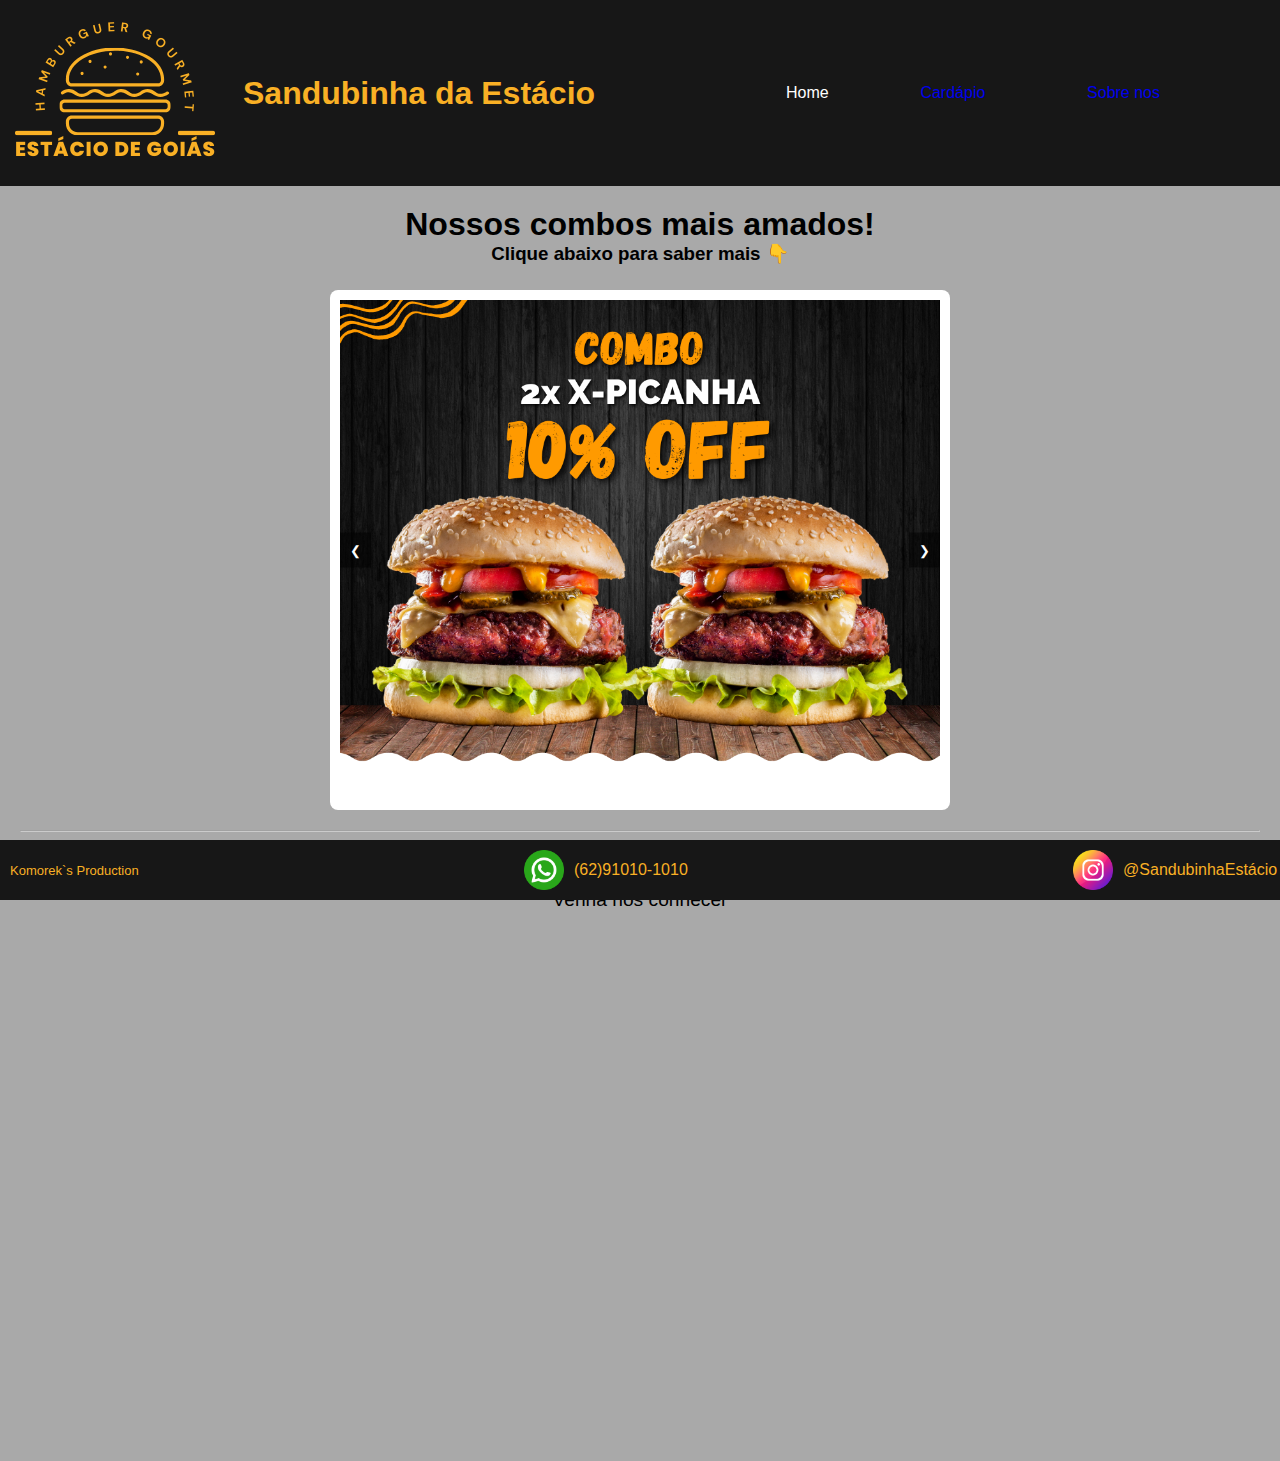
<file: src/index.html>
<html lang="pt-br">
  <head>
    <meta charset="utf-8" />
    <meta http-equiv="X-UA-Compatible" content="IE=edge" />
    <title>Sandubinha da Estácio</title>
    <meta name="viewport" content="width=device-width, initial-scale=1" />
    <link rel="stylesheet" href="../style/styles.css" />
  </head>

  <body>
    <div class="container">
      <header>
        <div class="header-left">
          <img src="../images/LogoEscuraMenor.png" />
          <h1
            style="font-family: Arial, Helvetica, sans-serif; margin-left: 25px"
          >
            Sandubinha da Estácio
          </h1>
        </div>
        <div class="header-right">
          <div style="color: white">Home</div>
          <a href="cardapio.html" target="_blank">Cardápio</a>
          <a href="#" target="_blank">Sobre nos</a>
        </div>
      </header>
      <main>
        <div style="display: flex; justify-content: center">
          <h1>Nossos combos mais amados!</h1>
        </div>
        <h3>Clique abaixo para saber mais 👇</h3>
        <div class="carousel">
          <div class="carousel-inner">
            <div class="carousel-item">
              <img
                style="width: 600px; height: 500px"
                src="../images/5.png"
                alt="Combo 1"
              />
            </div>
            <div class="carousel-item">
              <img
                style="width: 600px; height: 500px"
                src="../images/6.png"
                alt="Combo 2"
              />
            </div>
            <div class="carousel-item">
              <img
                style="width: 600px; height: 500px"
                src="../images/7.png"
                alt="Combo 3"
              />
            </div>
            <div class="carousel-item">
              <img
                style="width: 600px; height: 500px"
                src="../images/8.png"
                alt="Combo 4"
              />
            </div>
          </div>
          <button class="carousel-control left" onclick="prevItem()">
            &#10094;
          </button>
          <button class="carousel-control right" onclick="nextItem()">
            &#10095;
          </button>
        </div>
        <hr style="margin-block: 20px; opacity: 0.5" />
        <h1 style="display: flex; justify-content: center">Nossa endereço :</h1>
        <div
          style="
            display: flex;
            justify-content: center;
            font-size: larger;
            font-weight: 500;
          "
        >
          Venha nos conhecer
        </div>
        <div class="map-container">
          <iframe
            src="https://www.google.com/maps/embed?pb=!1m18!1m12!1m3!1d3822.304866847718!2d-49.26463558862278!3d-16.661620784040824!2m3!1f0!2f0!3f0!3m2!1i1024!2i768!4f13.1!3m3!1m2!1s0x935ef3c4558d23fb%3A0x37be808e8d4ccd9b!2zRXN0w6FjaW8gZGUgU8OhIGRlIEdvacOhcw!5e0!3m2!1spt-BR!2sbr!4v1717637347945!5m2!1spt-BR!2sbr"
            width="100%"
            height="450"
            style="border: 0; border-radius: 8px;"
            allowfullscreen=""
            loading="lazy"
            referrerpolicy="no-referrer-when-downgrade"
          ></iframe>
        </div>
      </main>
      <footer>
        <div style="font-size: small">Komorek`s Production</div>
        <div
          style="display: flex; justify-content: center; align-items: center"
        >
          <img
            src="../images/whatsapp.png"
            style="width: 40px; height: 40px; margin-right: 10px"
          />(62)91010-1010
        </div>
        <div
          style="display: flex; justify-content: center; align-items: center"
        >
          <img
            src="../images/instagram.png"
            style="width: 40px; height: 40px; margin-right: 10px"
          />@SandubinhaEstácio
        </div>
      </footer>
    </div>
    <script src="script.js"></script>
  </body>
</html>
</file>
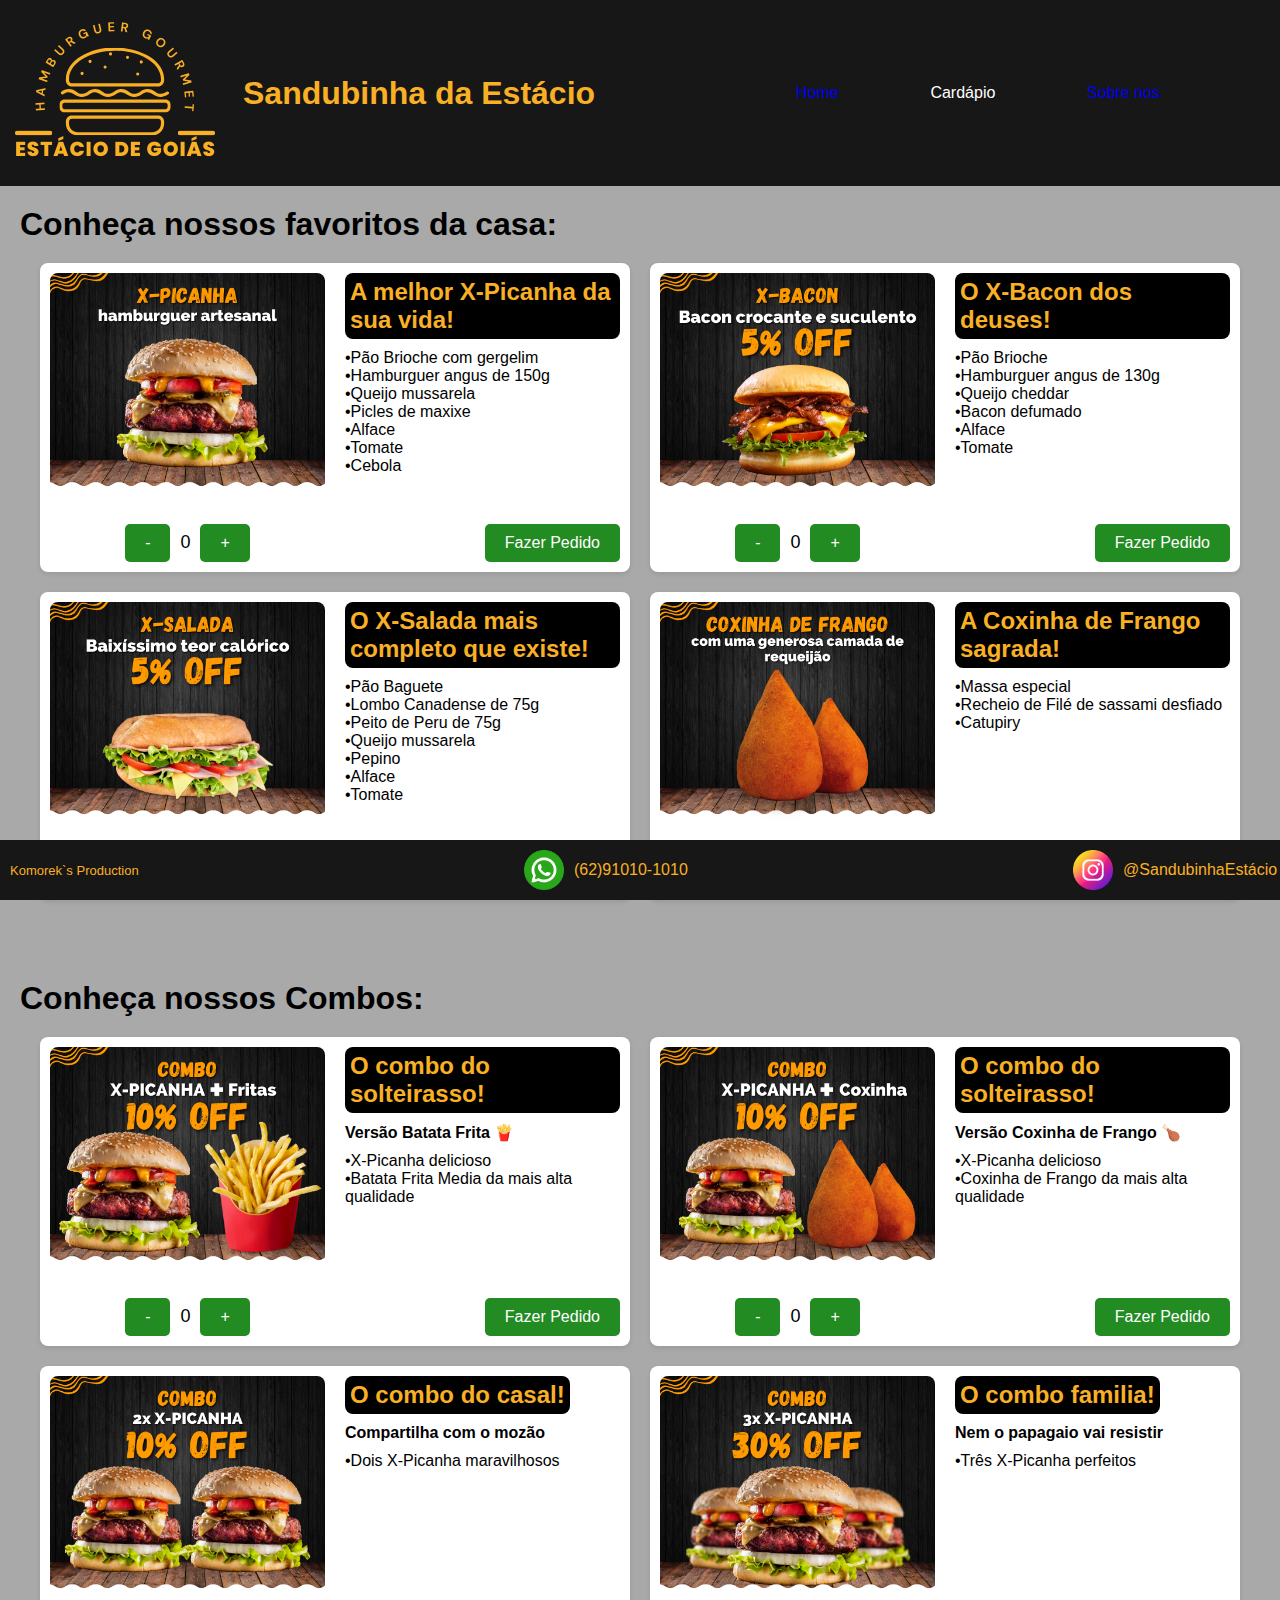
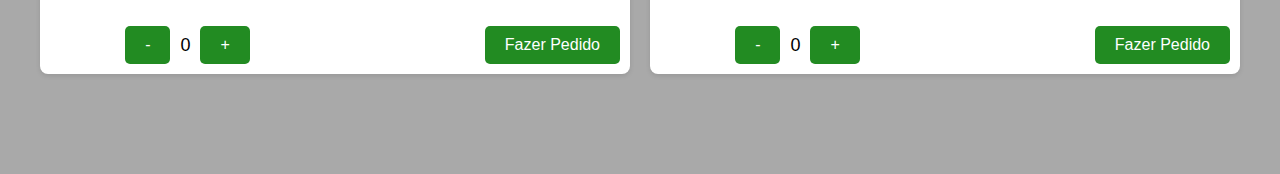
<file: src/cardapio.html>
<html lang="pt-br">
  <head>
    <meta charset="utf-8" />
    <meta http-equiv="X-UA-Compatible" content="IE=edge" />
    <title>Sandubinha da Estácio</title>
    <meta name="viewport" content="width=device-width, initial-scale=1" />
    <link rel="stylesheet" href="../style/styles.css" />
  </head>

  <body>
    <div class="container">
      <header>
        <div class="header-left">
          <img src="../images/LogoEscuraMenor.png" />
          <h1
            style="font-family: Arial, Helvetica, sans-serif; margin-left: 25px"
          >
            Sandubinha da Estácio
          </h1>
        </div>
        <div class="header-right">
          <a href="index.html" target="_blank">Home</a>
          <div style="color: white">Cardápio</div>
          <a href="#" target="_blank">Sobre nos</a>
        </div>
      </header>
      <main>
        <div style="display: flex; justify-content: flex-start">
          <h1>Conheça nossos favoritos da casa:</h1>
        </div>
        <div class="menu-container">
          <div class="menu-item">
            <img src="../images/1.png" alt="Combo 1" />
            <div>
              <h2 style="margin-bottom: 10px">
                A melhor X-Picanha da sua vida!
              </h2>
              <p>
                •Pão Brioche com gergelim<br />•Hamburguer angus de 150g<br />•Queijo
                mussarela<br />•Picles de maxixe<br />•Alface<br />•Tomate<br />•Cebola
              </p>
            </div>
            <div class="quantity-container">
              <button class="decrement">-</button>
              <span class="quantity">0</span>
              <button class="increment">+</button>
            </div>
            <div><button>Fazer Pedido</button></div>
          </div>
          <div class="menu-item">
            <img src="../images/2.png" alt="Combo 2" />
            <div>
              <h2 style="margin-bottom: 10px">O X-Bacon dos deuses!</h2>
              <p>
                •Pão Brioche<br />•Hamburguer angus de 130g<br />•Queijo
                cheddar<br />•Bacon defumado<br />•Alface<br />•Tomate
              </p>
            </div>
            <div class="quantity-container">
              <button class="decrement">-</button>
              <span class="quantity">0</span>
              <button class="increment">+</button>
            </div>
            <div><button>Fazer Pedido</button></div>
          </div>
          <div class="menu-item">
            <img src="../images/3.png" alt="Combo 3" />
            <div>
              <h2 style="margin-bottom: 10px">
                O X-Salada mais completo que existe!
              </h2>
              <p>
                •Pão Baguete<br />•Lombo Canadense de 75g<br />•Peito de Peru de
                75g<br />•Queijo mussarela<br />•Pepino<br />•Alface<br />•Tomate
              </p>
            </div>
            <div class="quantity-container">
              <button class="decrement">-</button>
              <span class="quantity">0</span>
              <button class="increment">+</button>
            </div>
            <div><button>Fazer Pedido</button></div>
          </div>
          <div class="menu-item">
            <img src="../images/4.png" alt="Combo 4" />
            <div>
              <h2 style="margin-bottom: 10px">A Coxinha de Frango sagrada!</h2>
              <p>
                •Massa especial<br />•Recheio de Filé de sassami desfiado<br />•Catupiry
              </p>
            </div>
            <div class="quantity-container">
              <button class="decrement">-</button>
              <span class="quantity">0</span>
              <button class="increment">+</button>
            </div>
            <div><button>Fazer Pedido</button></div>
          </div>
        </div>
        <div style="display: flex; justify-content: flex-start">
          <h1>Conheça nossos Combos:</h1>
        </div>
        <div class="menu-container">
          <div class="menu-item">
            <img src="../images/7.png" alt="Combo 1" />
            <div>
              <h2 style="margin-bottom: 10px">O combo do solteirasso!</h2>
              <h4 style="margin: 0; margin-bottom: 10px">
                Versão Batata Frita 🍟
              </h4>
              <p>
                •X-Picanha delicioso<br />•Batata Frita Media da mais alta
                qualidade
              </p>
            </div>
            <div class="quantity-container">
              <button class="decrement">-</button>
              <span class="quantity">0</span>
              <button class="increment">+</button>
            </div>
            <div><button>Fazer Pedido</button></div>
          </div>
          <div class="menu-item">
            <img src="../images/8.png" alt="Combo 2" />
            <div>
              <h2 style="margin-bottom: 10px">O combo do solteirasso!</h2>
              <h4 style="margin: 0; margin-bottom: 10px">
                Versão Coxinha de Frango 🍗
              </h4>
              <p>
                •X-Picanha delicioso<br />•Coxinha de Frango da mais alta
                qualidade
              </p>
            </div>
            <div class="quantity-container">
              <button class="decrement">-</button>
              <span class="quantity">0</span>
              <button class="increment">+</button>
            </div>
            <div><button>Fazer Pedido</button></div>
          </div>
          <div class="menu-item">
            <img src="../images/5.png" alt="Combo 3" />
            <div>
              <h2 style="margin-bottom: 10px">O combo do casal!</h2>
              <h4 style="margin: 0; margin-bottom: 10px">
                Compartilha com o mozão
              </h4>
              <p>•Dois X-Picanha maravilhosos</p>
            </div>
            <div class="quantity-container">
              <button class="decrement">-</button>
              <span class="quantity">0</span>
              <button class="increment">+</button>
            </div>
            <div><button>Fazer Pedido</button></div>
          </div>
          <div class="menu-item">
            <img src="../images/6.png" alt="Combo 4" />
            <div>
              <h2 style="margin-bottom: 10px">O combo familia!</h2>
              <h4 style="margin: 0; margin-bottom: 10px">
                Nem o papagaio vai resistir
              </h4>
              <p>•Três X-Picanha perfeitos</p>
            </div>
            <div class="quantity-container">
              <button class="decrement">-</button>
              <span class="quantity">0</span>
              <button class="increment">+</button>
            </div>
            <div><button>Fazer Pedido</button></div>
          </div>
        </div>

        <div id="orderModal" class="modal">
          <div class="modal-content">
            <span class="close">&times;</span>
            <h2>Confirmação de Pedido</h2>
            <p id="orderSummary"></p>
            <p id="orderTotal"></p>
            <button id="confirmOrder">Confirmar Pedido</button>
          </div>
        </div>

      </main>
      <footer>
        <div style="font-size: small">Komorek`s Production</div>
        <div
          style="display: flex; justify-content: center; align-items: center"
        >
          <img
            src="../images/whatsapp.png"
            style="width: 40px; height: 40px; margin-right: 10px"
          />(62)91010-1010
        </div>
        <div
          style="display: flex; justify-content: center; align-items: center"
        >
          <img
            src="../images/instagram.png"
            style="width: 40px; height: 40px; margin-right: 10px"
          />@SandubinhaEstácio
        </div>
      </footer>
    </div>
    <script src="script.js"></script>
  </body>
</html>
</file>
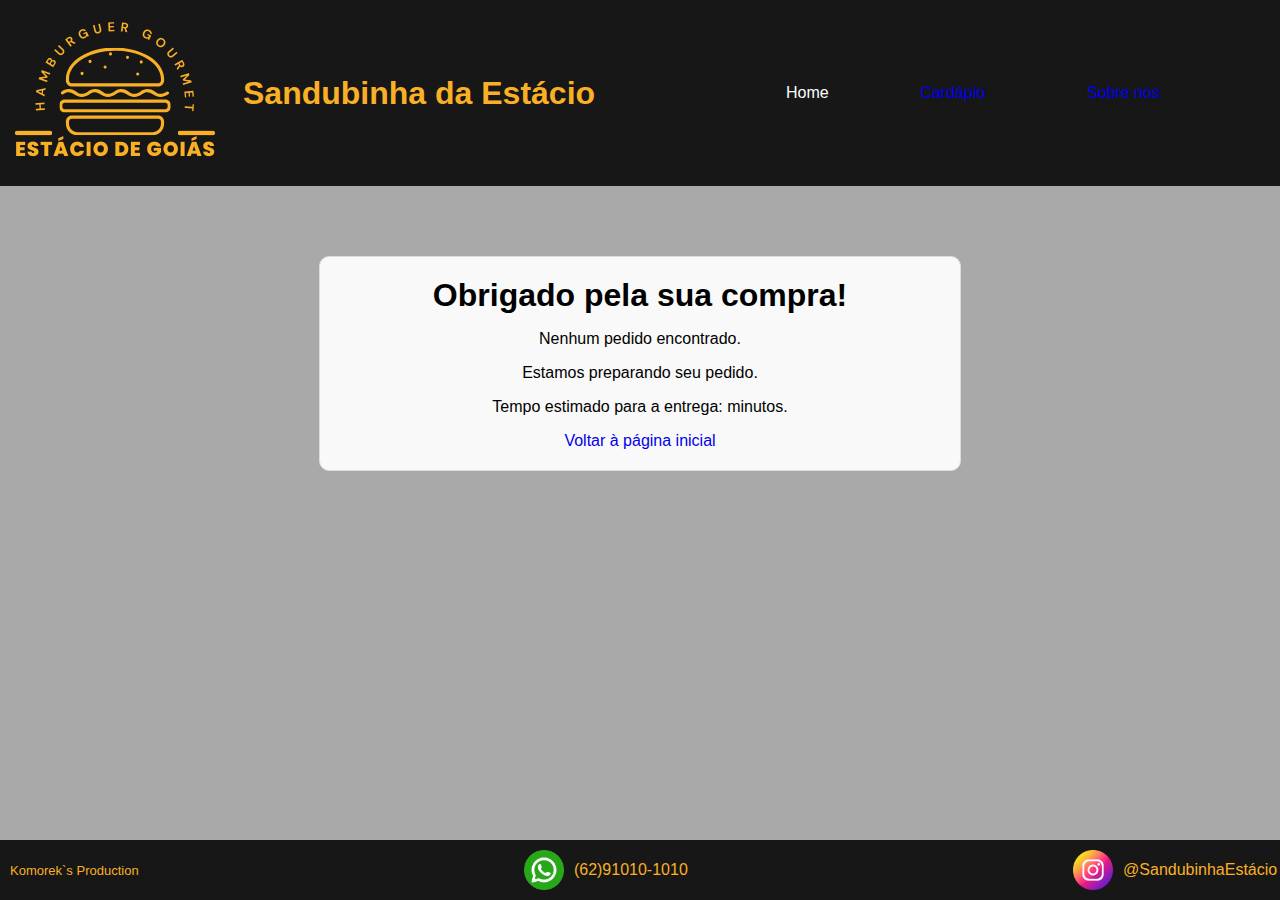
<file: src/obrigado.html>
<html lang="pt-br">
  <head>
    <meta charset="utf-8" />
    <meta http-equiv="X-UA-Compatible" content="IE=edge" />
    <title>Sandubinha da Estácio</title>
    <meta name="viewport" content="width=device-width, initial-scale=1" />
    <link rel="stylesheet" href="../style/styles.css" />
  </head>

  <body>
    <div class="container">
      <header>
        <div class="header-left">
          <img src="../images/LogoEscuraMenor.png" />
          <h1
            style="font-family: Arial, Helvetica, sans-serif; margin-left: 25px"
          >
            Sandubinha da Estácio
          </h1>
        </div>
        <div class="header-right">
          <div style="color: white">Home</div>
          <a href="cardapio.html" target="_blank">Cardápio</a>
          <a href="#" target="_blank">Sobre nos</a>
        </div>
      </header>
      <main>
        <div class="thank-you-container">
            <h1>Obrigado pela sua compra!</h1>
            <p id="orderDetails"></p>
            <p id="orderTotal"></p>
            <p>Estamos preparando seu pedido.</p>
            <p>Tempo estimado para a entrega: <span id="deliveryEstimate"></span> minutos.</p>
            <a href="index.html">Voltar à página inicial</a>
        </div>
      </main>
      <footer>
        <div style="font-size: small">Komorek`s Production</div>
        <div
          style="display: flex; justify-content: center; align-items: center"
        >
          <img
            src="../images/whatsapp.png"
            style="width: 40px; height: 40px; margin-right: 10px"
          />(62)91010-1010
        </div>
        <div
          style="display: flex; justify-content: center; align-items: center"
        >
          <img
            src="../images/instagram.png"
            style="width: 40px; height: 40px; margin-right: 10px"
          />@SandubinhaEstácio
        </div>
      </footer>
    </div>
    <script>
        function showOrderDetails() {
            const orderDetailsElement = document.getElementById("orderDetails");
            const orderTotalElement = document.getElementById("orderTotal");
            const deliveryEstimateElement = document.getElementById("deliveryEstimate");
           
            const orderDetails = JSON.parse(localStorage.getItem("orderDetails"));
            const orderTotal = localStorage.getItem("orderTotal");
            const deliveryEstimate = localStorage.getItem("deliveryEstimate");

            if (orderDetails && orderTotal && deliveryEstimate) {
                orderDetailsElement.textContent = `Seu pedido: ${orderDetails}`;
                orderTotalElement.textContent = `Total pago: R$ ${orderTotal}`;
                deliveryEstimateElement.textContent = deliveryEstimate;
            } else {
                orderDetailsElement.textContent = "Nenhum pedido encontrado.";
                orderTotalElement.textContent = "";
                deliveryEstimateElement.textContent = "";
            }
        }

        document.addEventListener("DOMContentLoaded", showOrderDetails);
    </script>
  </body>
</html>
</file>
<file: style/styles.css>
body,
html {
  margin: 0;
  padding: 0;
  font-family: Arial, sans-serif;
  background-color: #a9a9a9;
}

.container {
  display: flex;
  flex-direction: column;
  height: 100vh;
}

header {
  background-color: #171717;
  color: #f9b025;
  display: flex;
  justify-content: space-between;
  align-items: center;
  padding: 10px;
  position: relative;
}
footer {
  background-color: #171717;
  color: #f9b025;
  display: flex;
  justify-content: space-between;
  align-items: center;
  padding: 10px;
  position: fixed;
  bottom: 0;
  min-width: 99%;
}

.header-left {
  display: flex;
  align-items: center;
}

.header-right {
  display: flex;
  align-items: center;
  justify-content: space-between;
  width: 30%;
  margin-right: 100px;
  position: absolute;
  right: 10px;
}
a {
  text-decoration: none;
}
.header-right a {
  padding: 10px;
  transition: color 0.3s;
}

.header-right a:visited {
  color: #f9b025;
}

.header-right a:focus {
  color: white;
}

.header-right a:active {
  color: white;
}

.header-right a:hover {
  color: white;
}

h1 {
  margin: 0;
  text-align: center;
}
h3 {
  margin: 0;
  margin-bottom: 25px;
  text-align: center;
  justify-content: center;
  display: flex;
}

main {
  flex: 1;
  padding: 20px;
}

.carousel {
  position: relative;
  width: 100%;
  max-width: 600px;
  margin: auto;
  overflow: hidden;
  background-color: #fff;
  padding: 10px;
  border-radius: 8px;
}

.carousel-inner {
  display: flex;
  width: 300%;
  transition: transform 0.5s ease;
}

.carousel-item {
  width: 100%;
  flex-shrink: 0;
}

.carousel-item img {
  width: 100%;
  cursor: pointer;
}

.carousel-control {
  position: absolute;
  top: 50%;
  transform: translateY(-50%);
  background-color: rgba(0, 0, 0, 0.5);
  color: white;
  border: none;
  padding: 10px;
  cursor: pointer;
}

.carousel-control.left {
  left: 10px;
}

.carousel-control.right {
  right: 10px;
}

.map-container {
  width: 100%;
  height: 450px;
  margin-block: 20px;
  margin-bottom: 60px;
}

.menu-container {
  display: grid;
  grid-template-columns: repeat(auto-fill, minmax(550px, 1fr));
  gap: 20px;
  padding: 20px;
  max-width: 1600px;
  max-height: auto;
  margin: auto;
  margin-bottom: 60px;
}

.menu-item {
  display: grid;
  grid-template-columns: 1fr 1fr;
  gap: 20px;
  background-color: #fff;
  padding: 10px;
  border-radius: 8px;
  box-shadow: 0 2px 5px rgba(0, 0, 0, 0.1);
}

.menu-item img {
  width: 100%;
  height: auto;
  border-radius: 8px;
}

.menu-item p {
  margin: 0;
  display: flex;
  align-items: center;
}
.menu-item h2 {
  margin: 0;
  display: flex;
  align-items: center;
  color: #f9b025;
  background-color: #000000;
  border-radius: 8px;
  padding: 5px;
  max-width: max-content;
}

.menu-item button {
  background-color: forestgreen;
  color: white;
  border: none;
  padding: 10px 20px;
  border-radius: 5px;
  cursor: pointer;
  font-size: 1em;
  transition: background-color 0.3s;
  max-width: fit-content;
  max-height: 38;
  float: right;
}

.menu-item button:hover {
  background-color: green;
}

.quantity-container {
  display: flex;
  align-items: center;
  justify-content: center;
}

.quantity-container .quantity {
  font-size: 18px;
  width: 30px;
  text-align: center;
}

.modal {
  display: none;
  position: fixed; 
  z-index: 1; 
  left: 0;
  top: 0;
  width: 100%; 
  height: 100%; 
  overflow: auto; 
  background-color: rgba(0, 0, 0, 0.5); 
}

.modal-content {
  background-color: #fefefe;
  margin: 15% auto; 
  padding: 20px;
  border: 1px solid #888;
  width: 80%;
  max-width: 500px;
}

.close {
  color: #aaa;
  float: right;
  font-size: 28px;
  font-weight: bold;
}

.close:hover,
.close:focus {
  color: black;
  text-decoration: none;
  cursor: pointer;
}

.thank-you-container {
  text-align: center;
  margin: 50px auto;
  max-width: 600px;
  border: 1px solid #ddd;
  padding: 20px;
  border-radius: 10px;
  background-color: #f9f9f9;
}
</file>
